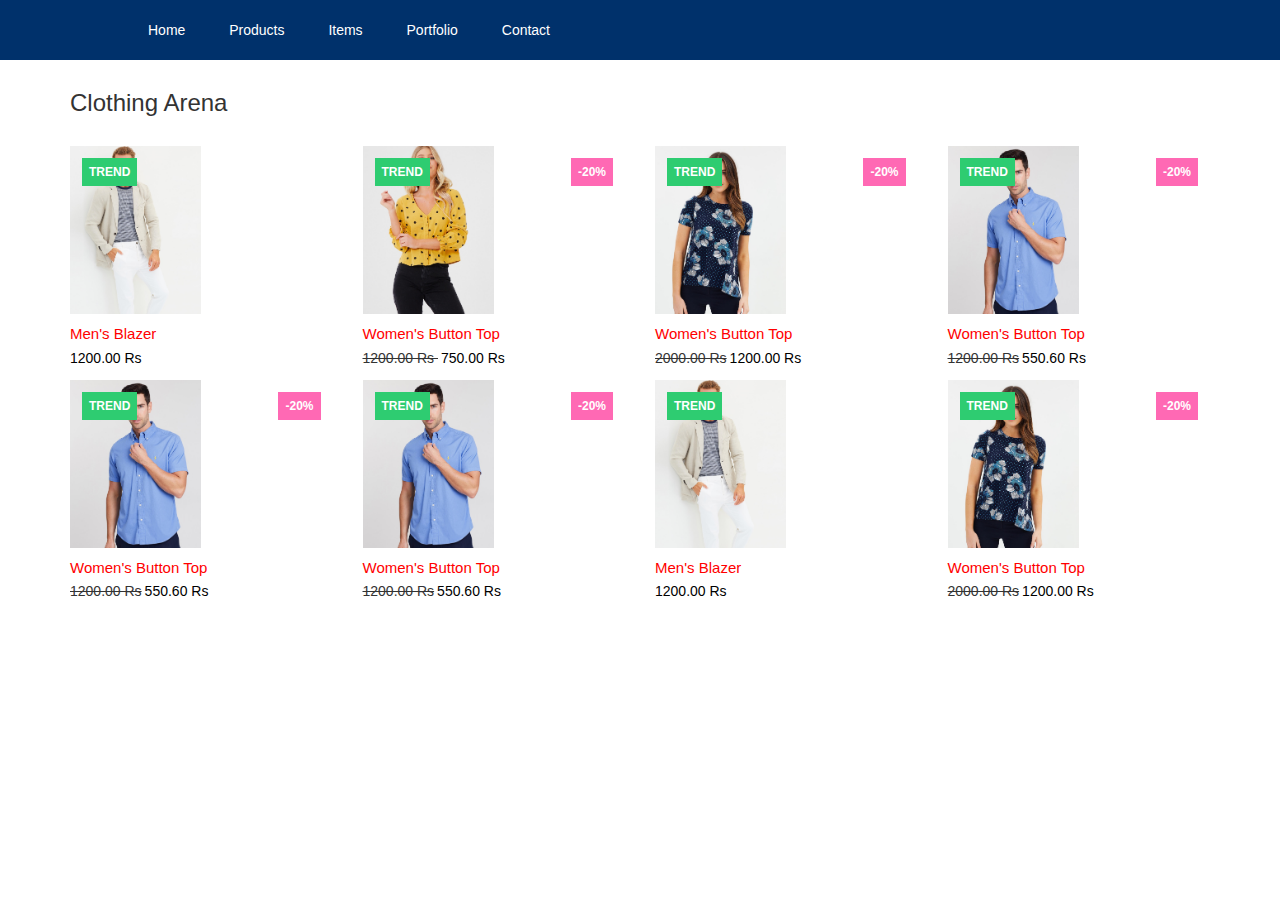
<file: 5/index.html>
<!DOCTYPE html>
<html>
<head>
    <meta name="viewport"content="width=device-width, initial-scale=1, user-scalable=no"/>
    <title>Front end devloping page</title>
    <link rel="stylesheet"type="text/css"href="style/style.css">
    <link rel="stylesheet" href="https://maxcdn.bootstrapcdn.com/bootstrap/3.3.7/css/bootstrap.min.css">  
    <link rel="stylesheet" href="https://cdnjs.cloudflare.com/ajax/libs/font-awesome/4.7.0/css/font-awesome.min.css">
 <link href="https://stackpath.bootstrapcdn.com/font-awesome/4.7.0/css/font-awesome.min.css" rel="stylesheet">
    <link href="https://fonts.googleapis.com/css?family=Montserrat" rel="stylesheet">
 <script src="https://code.jquery.com/jquery-3.2.1.js">
  </script>
    <script type="text/javascript">
    $(document).ready(function()
    {
       $('.menu').click(function(){
        $('ul').toggleClass('active');
        })
     })
    </script>


</head>
<body>
                               <!----Navigation bar---->
    <nav>
        <div class="toggle">
            <div class="menu"><i class="fa fa-bars" aria-hidden="true"></i>
        </div>
            </div>
    <ul>
        <li><a href="#">Home</a></li>
        <li><a href="#">Products</a></li>
        <li><a href="#">Items</a></li>
        <li><a href="#">Portfolio</a></li>
        <li><a href="#">Contact</a></li>
        
         <!---form action="/action_page.php">
      <input type="text" placeholder="Search.." name="search">
      <button type="submit"><i class="fa fa-search"></i></button>
    </form>--->
        </ul>
    </nav>

                                <!--- Landing page----->

    <div class="wrapper">
        <div class="container">
     <h3>Clothing Arena </h3><br>
     <div class="row">
         
         
        <div class="col-md-3 col-sm-6">
            <div class="product-grid">
                <div class="product-image">
                    <a href="#">
                        <img class="pic-1" src="images/img-1.jpg">
                        <img class="pic-2" src="images/img-2.jpg"></a>
                    <span class="product-trend-label">Trend</span>
                </div>
                <div class="product-content">
                    <h3 class="title"><a href="#">Men's Blazer</a></h3>
                    <div class="price">1200.00 Rs</div>
                </div>
            </div>
        </div>
        
         
        
        <div class="col-md-3 col-sm-6">
            <div class="product-grid">
                <div class="product-image">
                    <a href="#">
                        <img class="pic-1" src="images/img-3.jpg">
                        <img class="pic-2" src="images/img-4.jpg"></a>
                    <span class="product-trend-label">Trend</span>
                    <span class="product-discount-label">-20%</span> 
                </div>
                <div class="product-content">
                    <h3 class="title"><a href="#">Women's Button Top</a></h3>
                    <div class="price discount"><span>1200.00 Rs </span>750.00 Rs</div>
                </div>
            </div>
        </div>
           
           
           
           <div class="col-md-3 col-sm-6">
            <div class="product-grid">
                <div class="product-image">
                    <a href="#">
                        <img class="pic-1" src="images/img-5.jpg">
                        <img class="pic-2" src="images/img-6.jpg">
                    </a>
                    <span class="product-trend-label">Trend</span>
                    <span class="product-discount-label">-20%</span>
                </div>
                <div class="product-content">
                    <h3 class="title"><a href="#">Women's Button Top</a></h3>
                    <div class="price discount"><span>2000.00 Rs</span>1200.00 Rs</div>
                </div>
            </div>
        </div> 
         
           
            
              <div class="col-md-3 col-sm-6">
            <div class="product-grid">
                <div class="product-image">
                    <a href="#">
                        <img class="pic-1" src="images/img-7.jpg">
                        <img class="pic-2" src="images/img-8.jpg">
                    </a>
                    <span class="product-trend-label">Trend</span>
                    <span class="product-discount-label">-20%</span>
                </div>
                <div class="product-content">
                    <h3 class="title"><a href="#">Women's Button Top</a></h3>
                    <div class="price discount"><span>1200.00 Rs</span>550.60 Rs</div>
                </div>
            </div>
        </div><br>
        
         
           <div class="col-md-3 col-sm-6">
            <div class="product-grid">
                <div class="product-image">
                    <a href="#">
                        <img class="pic-1" src="images/img-7.jpg">
                        <img class="pic-2" src="images/img-8.jpg">
                    </a>
                    <span class="product-trend-label">Trend</span>
                    <span class="product-discount-label">-20%</span>
                </div>
                <div class="product-content">
                    <h3 class="title"><a href="#">Women's Button Top</a></h3>
                    <div class="price discount"><span>1200.00 Rs</span>550.60 Rs</div>
                </div>
               </div>
        </div>
         
         
         
        <div class="col-md-3 col-sm-6">
            <div class="product-grid">
                <div class="product-image">
                    <a href="#">
                        <img class="pic-1" src="images/img-7.jpg">
                        <img class="pic-2" src="images/img-8.jpg">
                    </a>
                    <span class="product-trend-label">Trend</span>
                    <span class="product-discount-label">-20%</span>

                </div>
                <div class="product-content">
                    <h3 class="title"><a href="#">Women's Button Top</a></h3>
                    <div class="price discount"><span>1200.00 Rs</span>550.60 Rs</div>
                </div>
            </div>
        </div>
        
         
         
        <div class="col-md-3 col-sm-6">
            <div class="product-grid">
                <div class="product-image">
                    <a href="#">
                        <img class="pic-1" src="images/img-1.jpg">
                        <img class="pic-2" src="images/img-2.jpg">
                    </a>
                    <span class="product-trend-label">Trend</span>
                </div>
                
                <div class="product-content">
                    <h3 class="title"><a href="#">Men's Blazer</a></h3>
                    <div class="price">1200.00 Rs</div>
                </div>
            </div>
        </div>
        
         
         
          <div class="col-md-3 col-sm-6">
            <div class="product-grid">
                <div class="product-image">
                    <a href="#">
                        <img class="pic-1" src="images/img-5.jpg">
                        <img class="pic-2" src="images/img-6.jpg">
                    </a>
                    <span class="product-trend-label">Trend</span>
                    <span class="product-discount-label">-20%</span>
                </div>
                <div class="product-content">
                    <h3 class="title"><a href="#">Women's Button Top</a></h3>
                    <div class="price discount"><span>2000.00 Rs</span>1200.00 Rs</div>
                </div>
            </div>
        </div>       
    </div>
</div>
        
        
        
        
        
        
        
        
        
        
        
        
        
        
        
        
        
        
        
        
        
        
        
        
    
    </div>

    
    
    
</body>
</html>
</file>
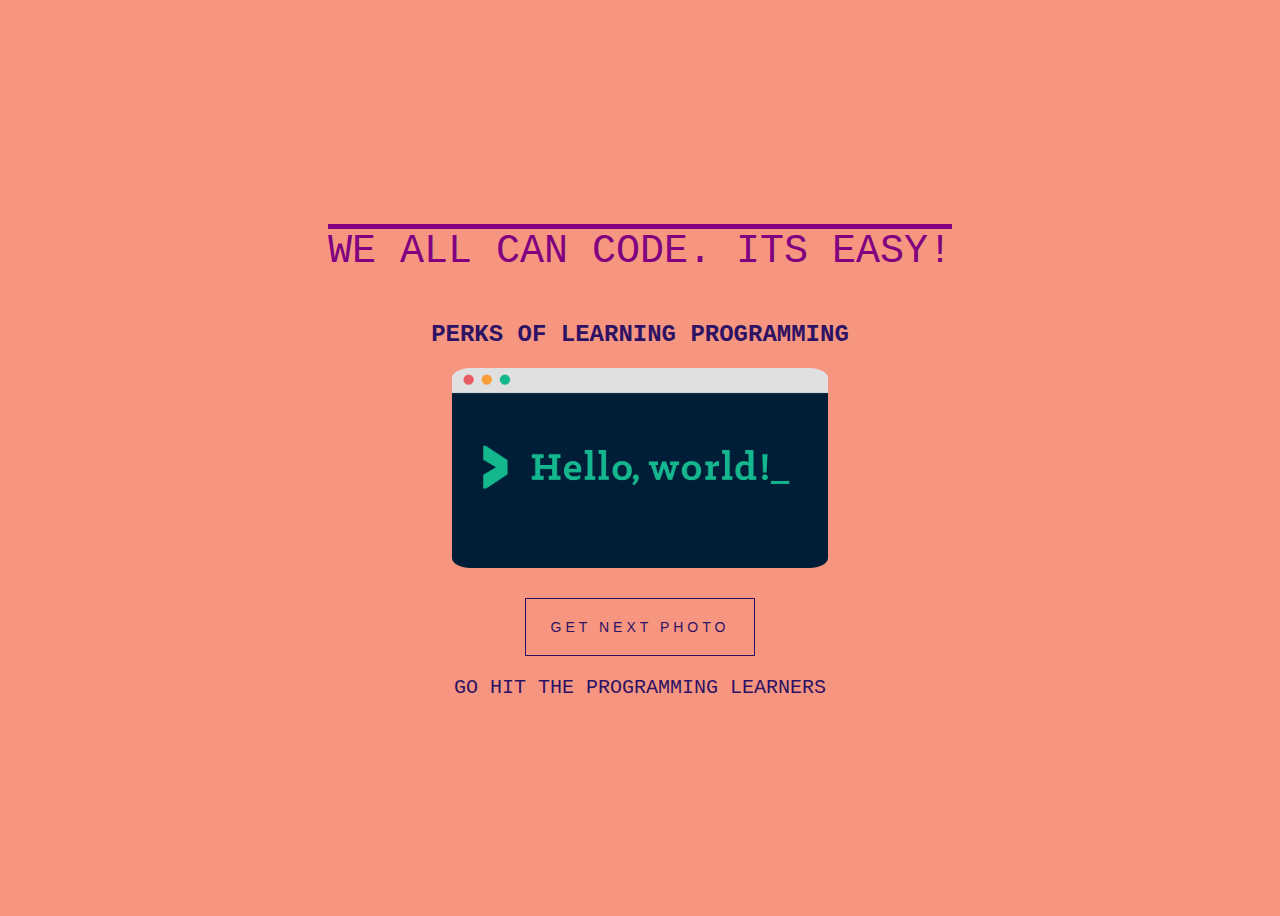
<file: 6/index.html>
<!DOCTYPE html>
<html lang="en">
<head>
     <title>PROGRAMMMING LEARNERS</title>
    <link rel="stylesheet" type="text/css" href="app.css">
    </head>
<body>
    <section id="container">
        <h1>We all can code. Its easy!</h1>
        <h2>PERKS OF LEARNING PROGRAMMING</h2>
        <img src="Images/1.png">
        <button>Get Next Photo</button>
        <p>GO HIT THE PROGRAMMING LEARNERS</p>

    </section>
    <script type="text/javascript" src="app.js"></script>
    </script>
</body>
</html>
</file>
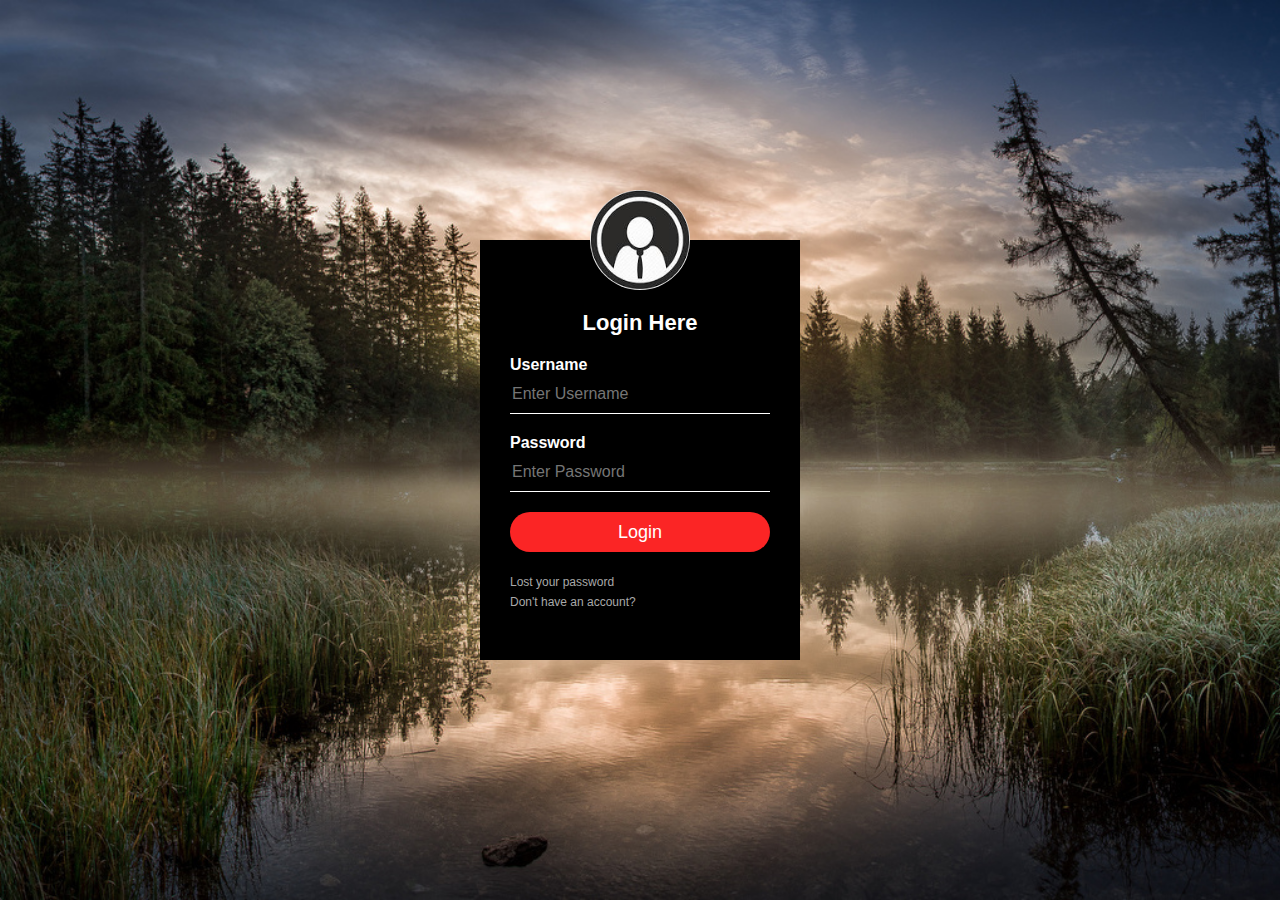
<file: 1/1.html>
<html>
<head>
<title>
Login Form Design</title>
    <link rel="stylesheet" type="text/css" href="style.css">
<body>
    <div class="loginbox">
        <img src ="avatar.jpg" class="avatar">
        <h1>Login Here</h1>
        <form>
            <p>Username</p>
            <input type="text" name="" placeholder="Enter Username">
            <p>Password</p>
            <input type="password" name="" placeholder="Enter Password">
            <input type="Submit" name="" value="Login">
            <a href="g">Lost your password</a><br>
            <a href="g">Don't have an account?</a>

        </form>
    </div>
</body>

</head>
</html>
</file>
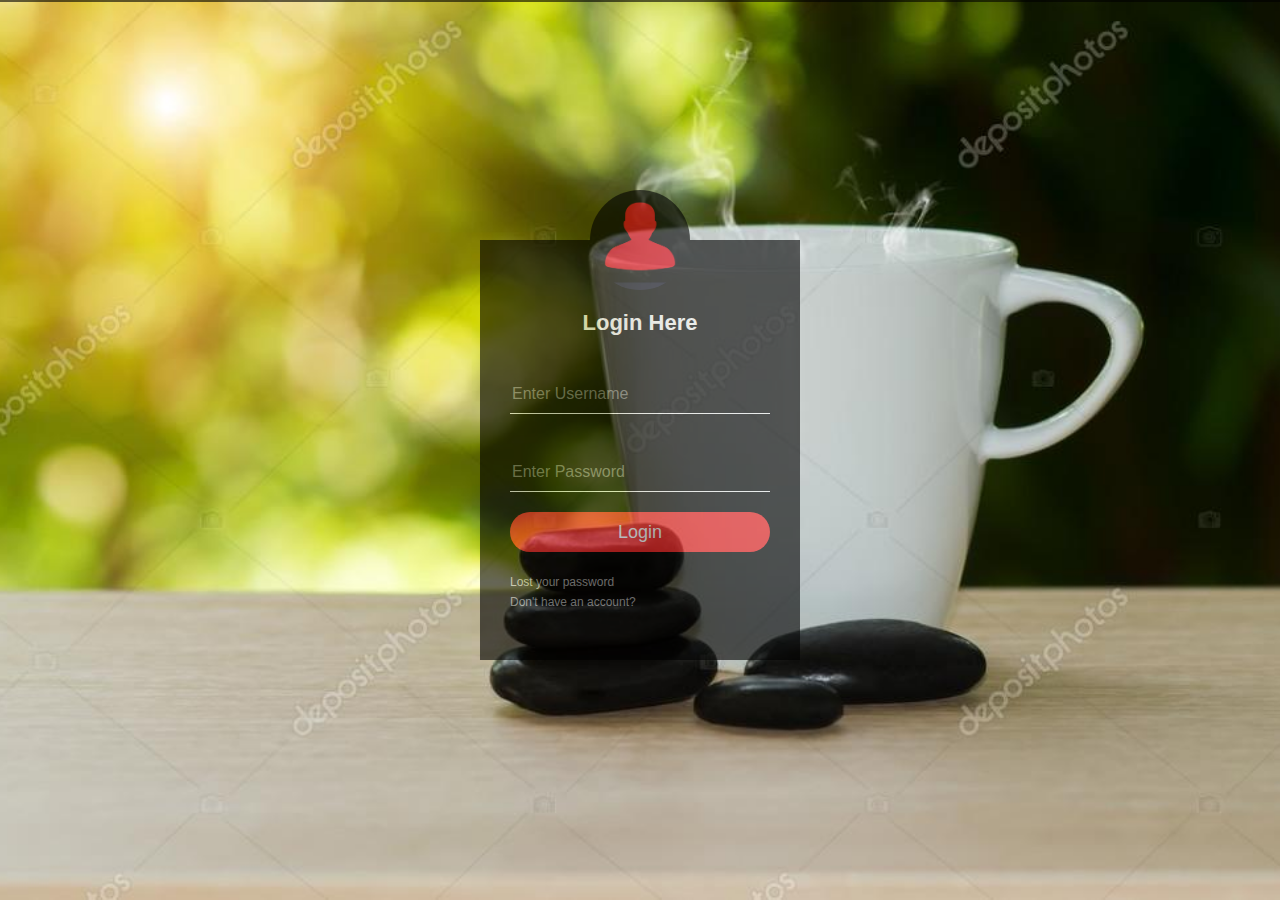
<file: 2/1.html>
<html>
<head>
<title>
Login Form Design</title>
    <link rel="stylesheet" type="text/css" href="style.css">
<body>
   <div class="transbox">
     <div class="loginbox">
        <img src ="2.png" class="avatar">
        <h1>Login Here</h1>
        <form>
            <p>Username</p>
            <input type="text" name="" placeholder="Enter Username">
            <p>Password</p>
            <input type="password" name="" placeholder="Enter Password">
            <input type="Submit" name="" value="Login">
            <a href="g">Lost your password</a><br>
            <a href="g">Don't have an account?</a>

        </form>
    </div>
</div>
</body>

</head>
</html>
</file>
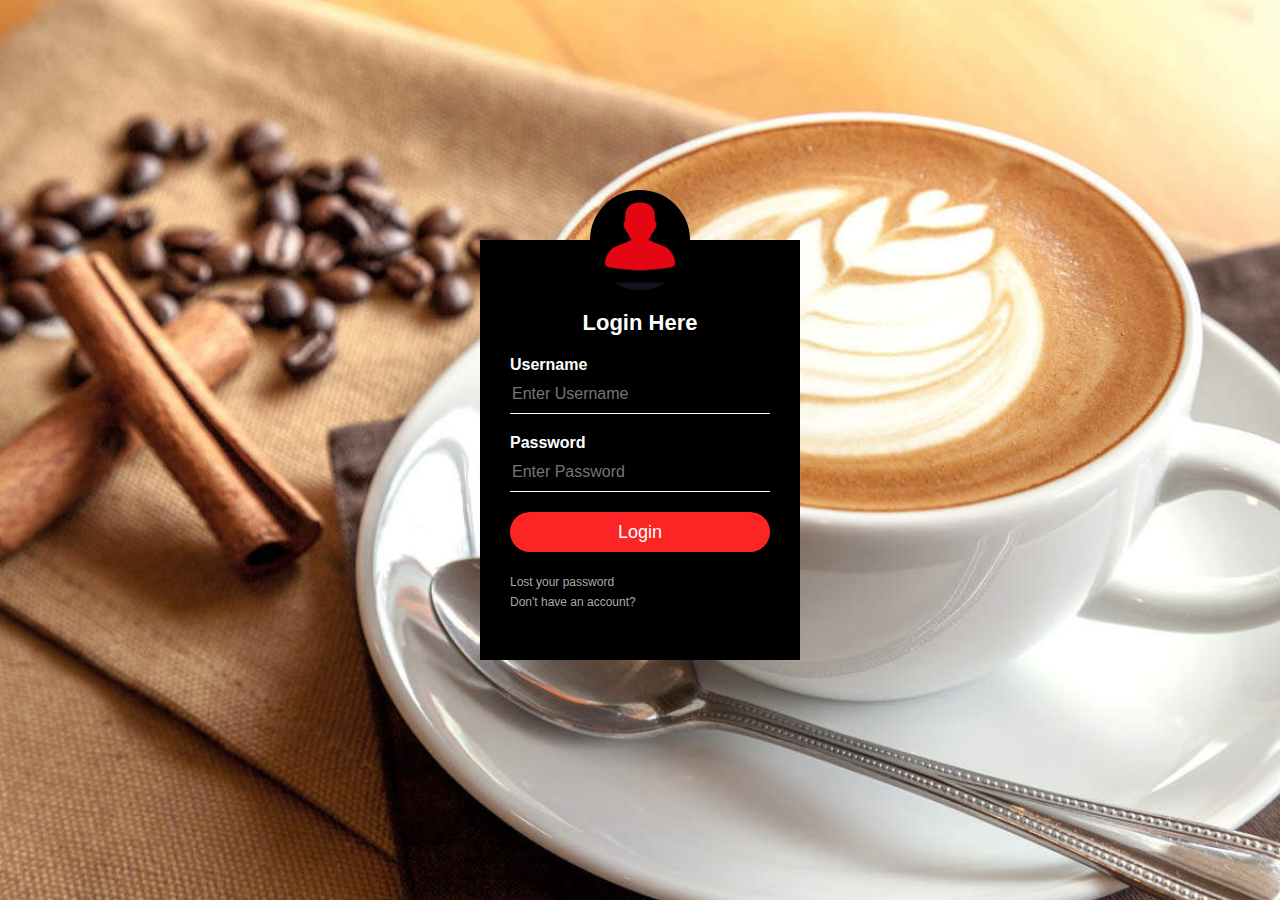
<file: 3/1.html>
<html>
<head>
<title>
Login Form Design</title>
    <link rel="stylesheet" type="text/css" href="style.css">
<body>
    <div class="loginbox">
        <img src ="2.png" class="avatar">
        <h1>Login Here</h1>
        <form>
            <p>Username</p>
            <input type="text" name="" placeholder="Enter Username">
            <p>Password</p>
            <input type="password" name="" placeholder="Enter Password">
            <input type="Submit" name="" value="Login">
            <a href="g">Lost your password</a><br>
            <a href="g">Don't have an account?</a>

        </form>
    </div>
</body>

</head>
</html>
</file>
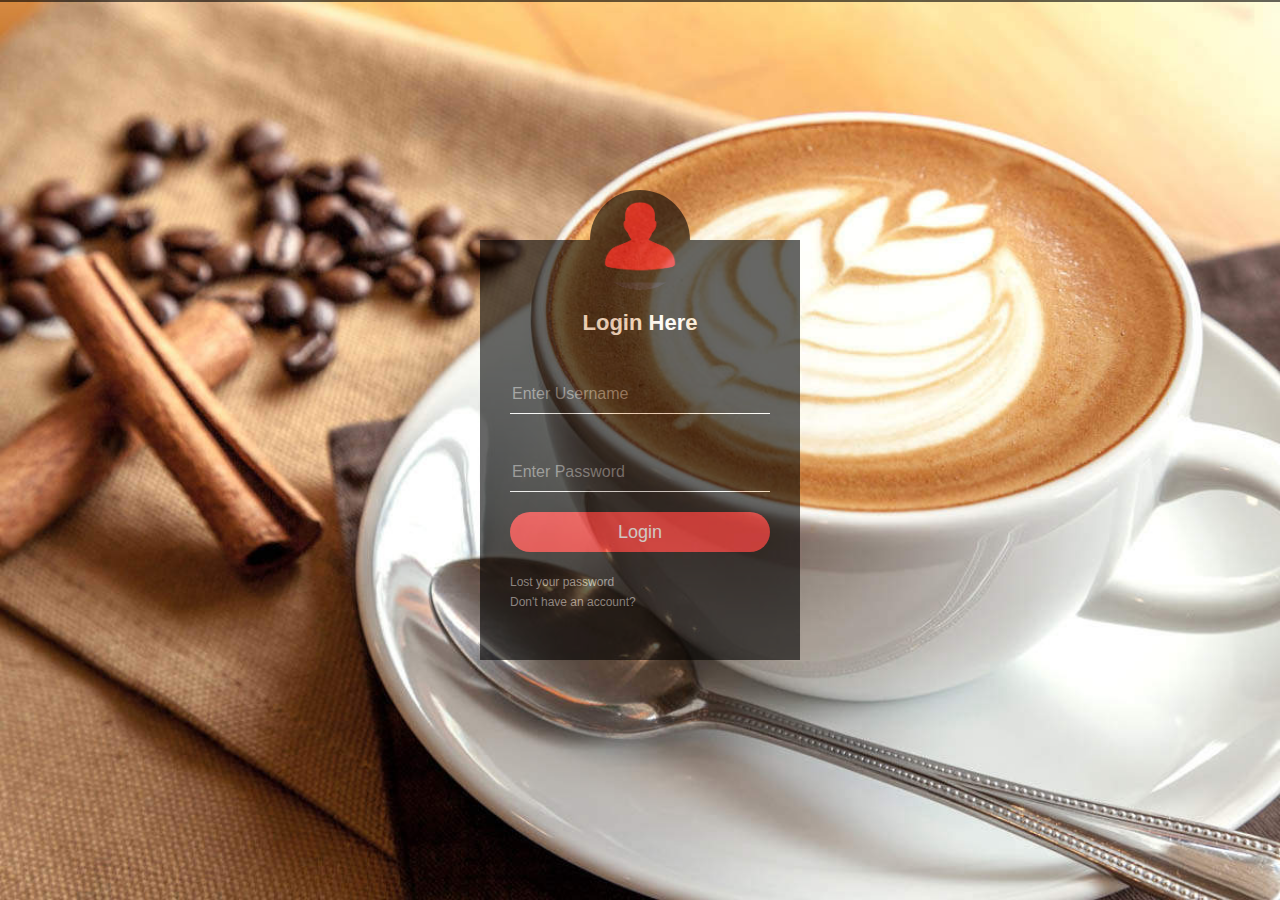
<file: 4/1.html>
<html>
<head>
<title>
Login Form Design</title>
    <link rel="stylesheet" type="text/css" href="style.css">
<body>
<div class="transbox">
<div class="box-shadow">
     <div class="loginbox">
        <img src ="2.png" class="avatar">
        <h1>Login Here</h1>
        <form>
            <p>Username</p>
            <input type="text" name="" placeholder="Enter Username">
            <p>Password</p>
            <input type="password" name="" placeholder="Enter Password">
            <input type="Submit" name="" value="Login">
            <a href="g">Lost your password</a><br>
            <a href="g">Don't have an account?</a>

        </form>
    </div>
</div>
</div>
</body>

</head>
</html>
</file>
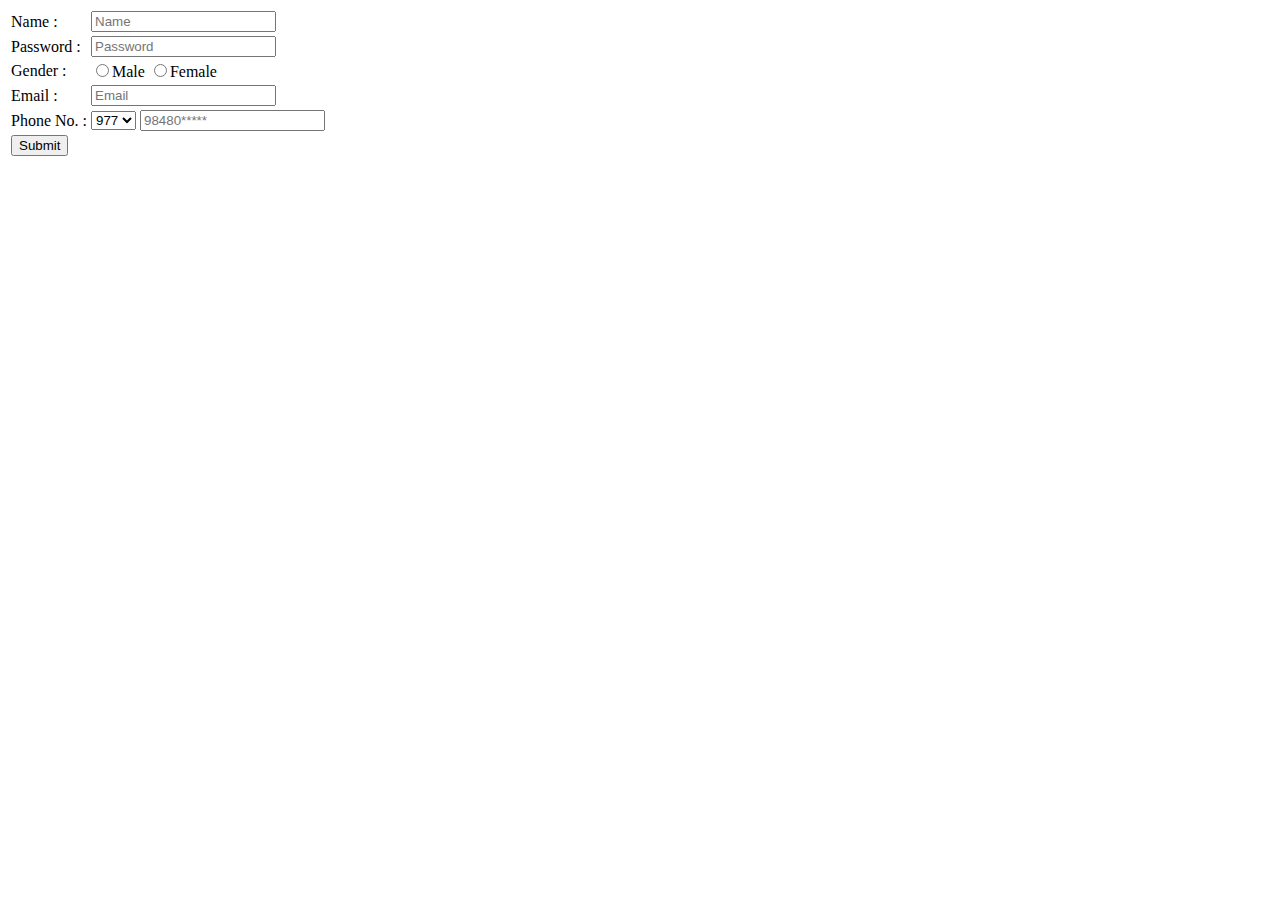
<file: 7/Registration Form.html>
<!DOCTYPE html>
<html lang="en">
<head>
    <title>Registration Form</title>
</head>
<body>
<form>
    <table>
        <tr>
            <td>
                Name : 
            </td>
            <td>
                <input type="text" placeholder="Name" name="">
            </td>
        </tr>
        <tr>
            <td>
                Password : 
            </td>
            <td>
                <input type="Password" placeholder="Password" name="">
            </td>
        </tr>
        <tr>
            <td>
                Gender :
            </td>
            <td>
                <input type="radio" name="Gender">Male
                <input type="radio" name="Gender">Female
            </td>
        </tr>
        <tr>
            <td>
                Email :
            </td>
            <td>
                <input type="mail" placeholder="Email" name="">
            </td>
        </tr>
        <tr>
            <td>
                Phone No. :
            </td>
            <td>
                <select>
                    <option>977</option>
                    <option>978</option>
                    <option>979</option>
                    <option>980</option>
                    <option>981</option>
                    <option>982</option>
                    <option>983</option>
                </select>
                <input type="Phone" placeholder="98480*****" name="">
            </td>
        </tr>
        <tr>
            <td>
                <input type="Submit" value="Submit" name="">
            </td>
        </tr>
    </table>
</form>    
</body>
</html>
</file>
<file: 5/style/style.css>
body
{
    margin:0;
    padding:0;
   font-family: 'Montserrat', sans-serif;
    
}

nav
{
    width:100%;
    background:#00316b;
    
}

ul
{
    width:80%;
    margin:0 auto;
    padding:0;
    

}

ul li 
{
    list-style: none;
    display:inline-block;
    padding:20px; 
}

ul li:hover 
{ 
    background: #e91e63;
}

ul li a
{
    color:#fff;
    text-decoration: none;  
}

.toggle
{
   width:100%;
    padding:10px 20px;
    background:#001f44;
    text-align: right;
    box-sizing: border-box;
    color:#fff;
    font-size: 30px;
    display: none;
    
}

@media (max-width:768px)
{
    .toggle
    {
        display:block;    
    }
ul
{ 
   width:100%; 
    display:none;
}
ul li
{
    display:block;
    text-align: center;   
}
    .active
    {
        display:block;
    }
}

.product-grid{
    font-family: 'Roboto', sans-serif;
    position: relative;
}



.product-grid .product-image
{
    overflow: hidden;
    position: relative;
}


.product-grid .product-image:before
{
    content: "";
    background: rgba(0,0,0,0.3);
    width: 100%;
    height: 100%;
    opacity: 0;
    position: absolute;
    top: 0;
    left: 0;
    z-index: 1;
    transition: all 0.4s ease-out 0s;
}


.product-grid:hover .product-image:before
{ 
    opacity: 1; 
}

.product-grid .product-image a
{ 
    display: block; 
}

.product-grid .product-image img
{
    width: 50%;
    height: auto;
}

.product-image .pic-1
{
    opacity: 1;
    backface-visibility: hidden;
    transition: all 0.4s ease-out 0s;
}

.product-grid:hover .product-image .pic-1
{ 
    opacity: 0; 

}

.product-image .pic-2

{
    width: 50%;
    height: 100%;
    opacity: 0;
    backface-visibility: hidden;
    transform: scale(3);
    position: absolute;
    top: 0;
    left: 0;
    transition: all 0.4s ease-out 0s;
}

.product-grid:hover .product-image .pic-2 
{
    opacity: 1;
    transform: scale(1);
}

.product-image .product-trend-label,
.product-image .product-discount-label

{
    content: "";
    color: #fff;
    background-color: #2ecc71;
    font-size: 12px;
    line-height: 28px;
    font-weight: 700;
    text-align: center;
    text-transform: uppercase;
    padding: 0 7px;
    position: absolute;
    top: 12px;
    left: 12px;
    z-index: 3;
}

.product-image .product-discount-label
{
    background-color:hotpink;
    left: auto;
    right: 12px;
}

.product-grid .product-content
{
    padding: 12px 0;
}

.product-grid .title
{
    font-size: 15px;
    font-weight: 400;
    text-transform: capitalize;
    margin: 0 0 5px;
}

.product-grid .title a

{ 
    color: red; 
}

.product-grid .price

{
    color:black;
    font-size: 14px;
    font-weight: 500;
}

.product-grid .price span
{
    color: #333;
    text-decoration: line-through;
    margin-right: 3px;
}

.product-grid .price.discount

{
    color:black;
}

@media (max-width:768px)
{
 .product-grid{ margin-bottom: 30px; 
 }
</file>
<file: 6/app.css>
/*Comments here*/
@import url(httpss://fonts.googleapis.com/css?family=Source+Code+Pro:200,300,400,500,600,700,900);

h1{
    color: purple;
    font-weight: 200;
    font-size: 40px;
    text-transform: uppercase;
    border-top: 5px solid;
}

body{
    background-color: #F69680;
    color: #2E1263;
    font-family: 'Courier New', Courier, monospace;
    font-weight: 200;
}

img{
   height: 200px;
   border-radius: 5%;
}

#container {
    display: flex;
    flex-direction: column;
    align-items: center;
    justify-content: center;
    height: 100vh;
}

button{
    margin: 30px auto 0;
    padding: 20px 25px;
    background-color: #F69680;
    color: #2E1263;
    font-size: 14px;
    text-align: center;
    border: 1px solid #2E1263;
    text-transform: uppercase;
    text-decoration: none;
    outline: none;
    letter-spacing: 4px;
    outline: none;

}

button:hover {
    transition: 0.3s;
    background-color: #2E1263;
    color: #F69680;
    text-decoration: underline;
}
p{
    font-size: 20px;
}
</file>
<file: 1/style.css>
body{
    margin: 0;
    padding: 0;
    background: url(1.jpg);
    background-size: cover;
    background-position: center;
    font-family: sans-serif;
}

.loginbox{
    width: 320px;
    height: 420px;
    background: #000;
    color: #fff;
    top: 50%;
    left: 50%;
    position: absolute;
    transform: translate(-50%,-50%);
    box-sizing: border-box;
    padding: 70px 30px;

}

.avatar{
    width: 100px;
    height: 100px;
    border-radius: 50%;
    position: absolute;
    top: -50px;
    left: calc(50% - 50px);
    
}

h1{
    margin: 0;
    padding: 0 0 20px;
    text-align: center;
    font-size: 22px;
}

.loginbox p{
    margin: 0;
    padding: 0;
    font-weight: bold;
}

.loginbox input{
    width: 100%;
    margin-bottom: 20px;
     
}

.loginbox input[type="text"], input[type="password"]
{
    border: none;
    border-bottom: 1px solid #fff;
    background: transparent;
    outline: none;
    height: 40px;
    color: #fff;
    font-size: 16px;
}
.loginbox input[type="submit"]
{
    border: none;
    outline: none;
    height: 40px;
    background: #fb2525;
    color: #fff;
    font-size: 18px;
    border-radius: 20px;
}

.loginbox input[type="submit"]:hover{
    cursor: pointer;
    background: #ffc107;
    color: #000;
}
.loginbox a{
    text-decoration: none;
    font-size: 12px;
    line-height: 20px;
    color: darkgrey;
}
.loginbox a:hover{
    color: #ffc107;
}
</file>
<file: 2/style.css>
body{
    margin: 0;
    padding: 0;
    background: url(1.jpg);
    background-size: cover;
    background-position: center;
    font-family: sans-serif;
}

.loginbox{
    width: 320px;
    height: 420px;
    background: #000;
    color: #fff;
    top: 50%;
    left: 50%;
    position: absolute;
    transform: translate(-50%,-50%);
    box-sizing: border-box;
    padding: 70px 30px;

}

.avatar{
    width: 100px;
    height: 100px;
    border-radius: 50%;
    position: absolute;
    top: -50px;
    left: calc(50% - 50px);
    
}

h1{
    margin: 0;
    padding: 0 0 20px;
    text-align: center;
    font-size: 22px;
}

.loginbox p{
    margin: 0;
    padding: 0;
    font-weight: bold;
}

.loginbox input{
    width: 100%;
    margin-bottom: 20px;
     
}

.loginbox input[type="text"], input[type="password"]
{
    border: none;
    border-bottom: 1px solid #fff;
    background: transparent;
    outline: none;
    height: 40px;
    color: #fff;
    font-size: 16px;
}
.loginbox input[type="submit"]
{
    border: none;
    outline: none;
    height: 40px;
    background: #fb2525;
    color: #fff;
    font-size: 18px;
    border-radius: 20px;
}

.loginbox input[type="submit"]:hover{
    cursor: pointer;
    background: #ffc107;
    color: #000;
}
.loginbox a{
    text-decoration: none;
    font-size: 12px;
    line-height: 20px;
    color: darkgrey;
}
.loginbox a:hover{
    color: #ffc107;
}
.transbox {
  background-color: #ffffff;
  border: 1px solid black;
  opacity: 0.6;
}

.transbox p {
  font-weight: bold;
  color: #000000;
}
</file>
<file: 3/style.css>
body{
    margin: 0;
    padding: 0;
    background: url(1.jpg);
    background-size: cover;
    background-position: center;
    font-family: sans-serif;
}

.loginbox{
    width: 320px;
    height: 420px;
    background: #000;
    color: #fff;
    top: 50%;
    left: 50%;
    position: absolute;
    transform: translate(-50%,-50%);
    box-sizing: border-box;
    padding: 70px 30px;

}

.avatar{
    width: 100px;
    height: 100px;
    border-radius: 50%;
    position: absolute;
    top: -50px;
    left: calc(50% - 50px);
    
}

h1{
    margin: 0;
    padding: 0 0 20px;
    text-align: center;
    font-size: 22px;
}

.loginbox p{
    margin: 0;
    padding: 0;
    font-weight: bold;
}

.loginbox input{
    width: 100%;
    margin-bottom: 20px;
     
}

.loginbox input[type="text"], input[type="password"]
{
    border: none;
    border-bottom: 1px solid #fff;
    background: transparent;
    outline: none;
    height: 40px;
    color: #fff;
    font-size: 16px;
}
.loginbox input[type="submit"]
{
    border: none;
    outline: none;
    height: 40px;
    background: #fb2525;
    color: #fff;
    font-size: 18px;
    border-radius: 20px;
}

.loginbox input[type="submit"]:hover{
    cursor: pointer;
    background: #ffc107;
    color: #000;
}
.loginbox a{
    text-decoration: none;
    font-size: 12px;
    line-height: 20px;
    color: darkgrey;
}
.loginbox a:hover{
    color: #ffc107;
}
</file>
<file: 4/style.css>
body{
    margin: 0;
    padding: 0;
    background: url(1.jpg);
    background-size: cover;
    background-position: center;
    font-family: sans-serif;
}

.loginbox{
    width: 320px;
    height: 420px;
    background: #000;
    color: #fff;
    top: 50%;
    left: 50%;
    position: absolute;
    transform: translate(-50%,-50%);
    box-sizing: border-box;
    padding: 70px 30px;

}

.avatar{
    width: 100px;
    height: 100px;
    border-radius: 50%;
    position: absolute;
    top: -50px;
    left: calc(50% - 50px);
    
}

h1{
    margin: 0;
    padding: 0 0 20px;
    text-align: center;
    font-size: 22px;
}

.loginbox p{
    margin: 0;
    padding: 0;
    font-weight: bold;
}

.loginbox input{
    width: 100%;
    margin-bottom: 20px;
     
}

.loginbox input[type="text"], input[type="password"]
{
    border: none;
    border-bottom: 1px solid #fff;
    background: transparent;
    outline: none;
    height: 40px;
    color: #fff;
    font-size: 16px;
}
.loginbox input[type="submit"]
{
    border: none;
    outline: none;
    height: 40px;
    background: #fb2525;
    color: #fff;
    font-size: 18px;
    border-radius: 20px;
}

.loginbox input[type="submit"]:hover{
    cursor: pointer;
    background: #ffc107;
    color: #000;
}
.loginbox a{
    text-decoration: none;
    font-size: 12px;
    line-height: 20px;
    color: darkgrey;
}
.loginbox a:hover{
    color: #ffc107;
}
.transbox {
  background-color: #ffffff;
  border: 1px solid black;
  opacity: 0.6;
}

.transbox p {
  font-weight: bold;
  color: #000000;
}
.box-shadow {
  10px 10px 5px grey;
}
</file>
